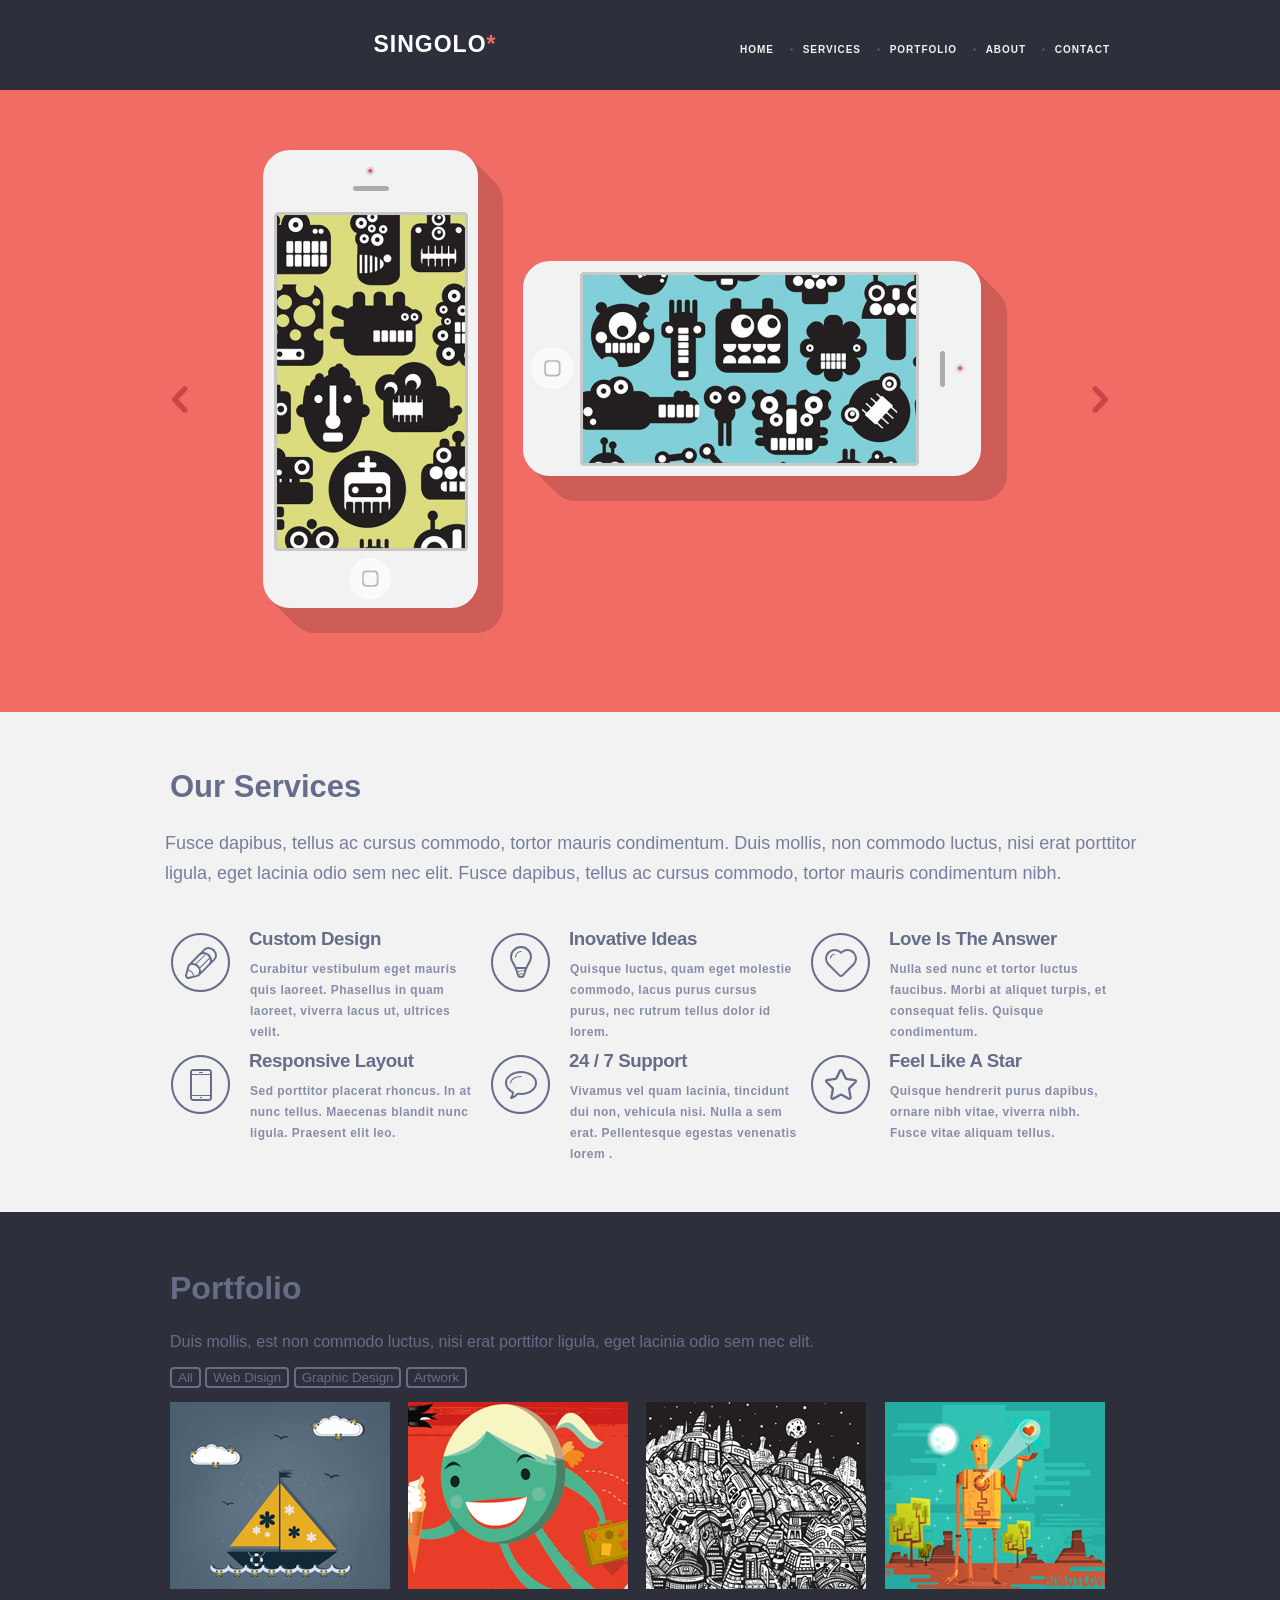
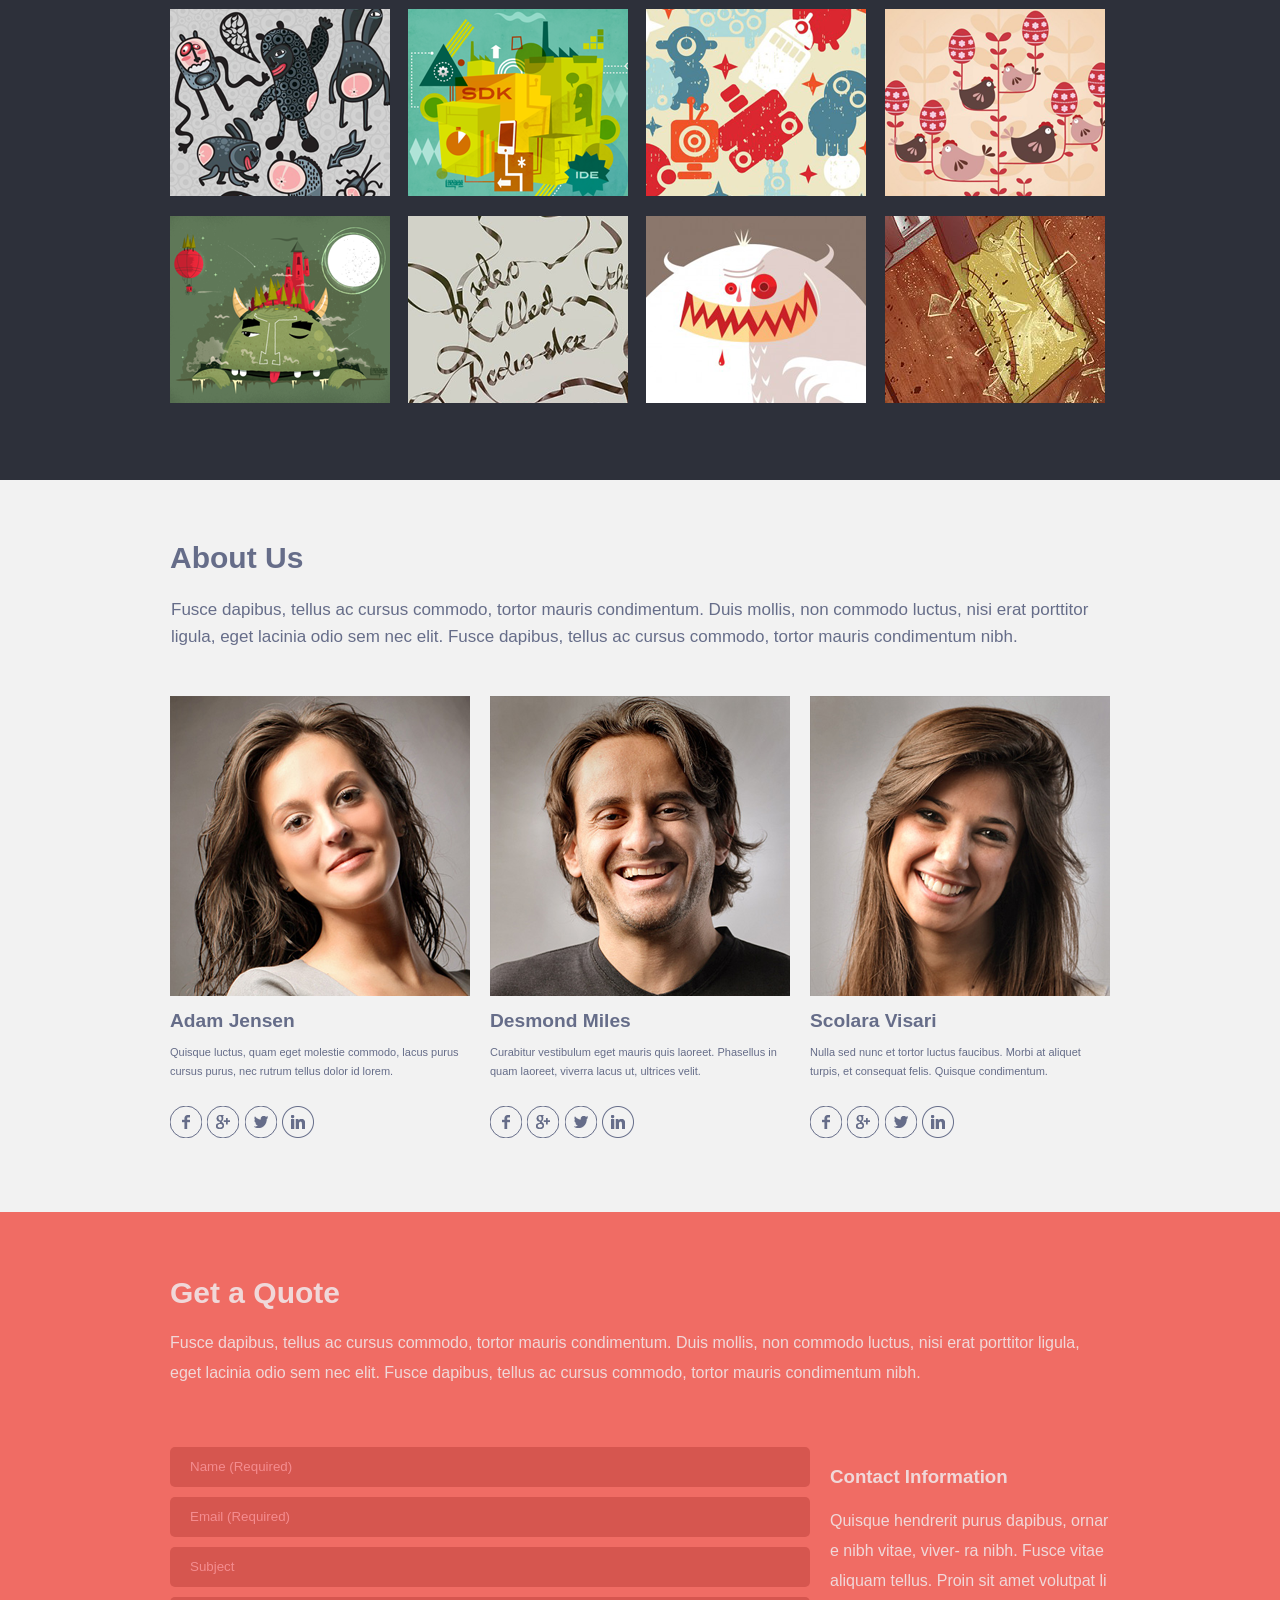
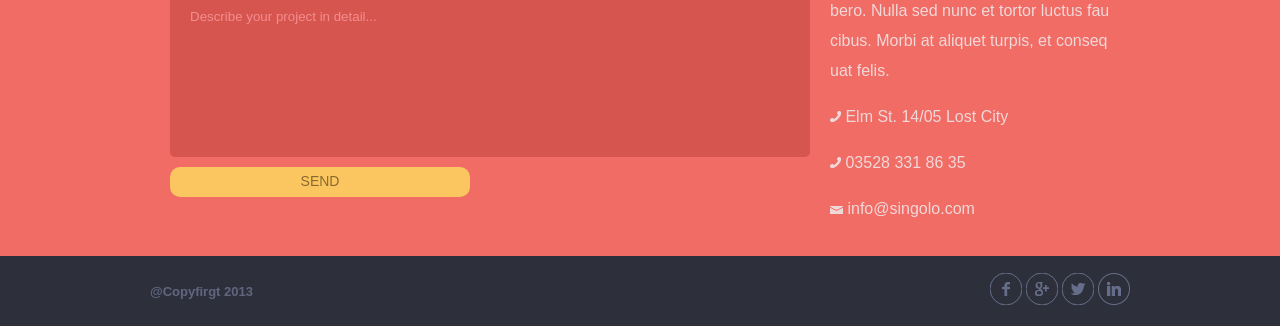
<file: index.html>
<!DOCTYPE html>
<html lang="ru">
    <head>
        <title>Singolo</title>
        <meta name="viewport" content="width=device-width, initial-scale=1.0, user-scalable=0" />
        <link rel="stylesheet" href="style.css" />
        <meta charset="UTF-8" />
    </head>
    <body class="page">
        <header class="cont" id="cont">
            <div class="burger__bottom"></div>
            <div class="header__burger-menu hide">
                <ul class="burger__text">
                    <h1 class="burger__h1">SINGOLO<span>*</span></h1>
                    <li class="burger__li" ><a class="burger__a" id="li1" href="#home">HOME</a></li>
                    <li class="burger__li"><a class="burger__a" id="li2" href="#slide">SERVICES</a></li>
                    <li class="burger__li"><a class="burger__a" href="#portfolio" id="li3">PORTFOLIO</a></li>
                    <li class="burger__li"><a class="burger__a" href="#aUS" id="li4">ABOUT</a></li>
                    <li class="burger__li"><a class="burger__a" href="#quote" id="li5">CONTACT</a></li>
                </ul>
            </div>
            <h1 class="header__h1">SINGOLO<span>*</span></h1>
            <nav class="navigation">
                <ul class="hr">
                    <li class="header__li"><a class="header_a" id="li1" href="#home">HOME</a></li>
                    <li class="header__li"><a class="header_a" id="li2" href="#slide">SERVICES</a></li>
                    <li class="header__li"><a class="header_a" href="#portfolio" id="li3">PORTFOLIO</a></li>
                    <li class="header__li"><a class="header_a" href="#aUS" id="li4">ABOUT</a></li>
                    <li class="header__li"><a class="header_a" href="#quote" id="li5">CONTACT</a></li>
                </ul>
            </nav>
        </header>
        <section class="wrapper" id="home">
            <div class="content">
                <div class="btns">
                    <button class="content__button" id="b1"><img src="img/leftButton.png" width="16px" height="27px" /></button>
                    <div class="first__tab__content showSlide">
                        <div class="verticalPhone">
                            <img class="imgHV" src="img/iphone-vertical.png" />
                            <div class="screenVerticalPhone showScreenVertical" id="div"></div>
                        </div>
                        <div class="horizontPhone">
                            <img class="imgHV" src="img/iphone-horizontal.png" />
                            <div class="screenHorizontPhone showScreenHorizont" id="div">
                                <!-- <img src="img/second__black__style.png" /> -->
                            </div>
                        </div>
                    </div>
                    <div class="second__tab__content hideSlide"><img src="img/slider-2.png" class="slider-2" /></div>
                    <button class="content__button" id="b2"><img src="img/rightButton.png" width="16px" height="27px" /></button>
                </div>
            </div>
        </section>
        <section class="services" id="slide">
            <div class="text">
                <h1>Our Services</h1>
                <p>
                    Fusce dapibus, tellus ac cursus commodo, tortor mauris condimentum. Duis mollis, non commodo luctus, nisi erat porttitor
                    ligula, eget lacinia odio sem nec elit. Fusce dapibus, tellus ac cursus commodo, tortor mauris condimentum nibh.
                </p>
            </div>
            <div class="servis-icon">
                <div class="block">
                    <img class="icon" src="img/Pen.png" />
                    <h3>Custom Design</h3>
                    <p>Curabitur vestibulum eget mauris quis laoreet. Phasellus in quam laoreet, viverra lacus ut, ultrices velit.</p>
                </div>
                <div class="block">
                    <img class="icon" src="img/lightbulb.png" />
                    <h3>Inovative Ideas</h3>
                    <p>Quisque luctus, quam eget molestie commodo, lacus purus cursus purus, nec rutrum tellus dolor id lorem.</p>
                </div>
                <div class="block">
                    <img class="icon" src="img/Heart.png" />
                    <h3>Love Is The Answer</h3>
                    <p>Nulla sed nunc et tortor luctus faucibus. Morbi at aliquet turpis, et consequat felis. Quisque condimentum.</p>
                </div>
                <div class="block">
                    <img class="icon" src="img/Phone.png" />
                    <h3>Responsive Layout</h3>
                    <p>Sed porttitor placerat rhoncus. In at nunc tellus. Maecenas blandit nunc ligula. Praesent elit leo.</p>
                </div>
                <div class="block">
                    <img class="icon" src="img/Bubble.png" />
                    <h3>24 / 7 Support</h3>
                    <p>
                        Vivamus vel quam lacinia, tincidunt dui non, vehicula nisi. Nulla a sem erat. Pellentesque egestas venenatis lorem .
                    </p>
                </div>
                <div class="block">
                    <img class="icon" src="img/Star.png" />
                    <h3>Feel Like A Star</h3>
                    <p>Quisque hendrerit purus dapibus, ornare nibh vitae, viverra nibh. Fusce vitae aliquam tellus.</p>
                </div>
            </div>
        </section>
        <section class="portfolio" id="portfolio">
            <div class="portfolio-text">
                <h1 class="port">Portfolio</h1>
                <p class="p2">Duis mollis, est non commodo luctus, nisi erat porttitor ligula, eget lacinia odio sem nec elit.</p>
                <div class="switchButtons">
                    <button class="all">All</button>
                    <button class="web-disign ">Web Disign</button>
                    <button class="graphic-design">Graphic Design</button>
                    <button class="artwork">Artwork</button>
                </div>
            </div>
            <div class="portfolio-img">
                <img class="portfolio-item" src="img/image_1.svg" />
                <img class="portfolio-item" src="img/image_2.svg" />
                <img class="portfolio-item" src="img/image_3.svg" />
                <img class="portfolio-item" src="img/image_4.svg" />
                <img class="portfolio-item" src="img/image_5.svg" />
                <img class="portfolio-item" src="img/image_6.svg" />
                <img class="portfolio-item" src="img/image_7.svg" />
                <img class="portfolio-item" src="img/image_8.svg" />
                <img class="portfolio-item" src="img/image_9.svg" />
                <img class="portfolio-item" src="img/image_10.svg" />
                <img class="portfolio-item" src="img/image_11.svg" />
                <img class="portfolio-item" src="img/image_12.svg" />
            </div>
        </section>
        <section class="about-Us" id="aUS">
            <div class="about-us-text">
                <h1>About Us</h1>
                <p>
                    Fusce dapibus, tellus ac cursus commodo, tortor mauris condimentum. Duis mollis, non commodo luctus, nisi erat porttitor
                    ligula, eget lacinia odio sem nec elit. Fusce dapibus, tellus ac cursus commodo, tortor mauris condimentum nibh.
                </p>
                <div class="about-us-photo">
                    <figure class="about-us-figure">
                        <img class="about__photo" src="img/photo1.png" />
                        <figcaption class="about-us-figcaption">
                            <b>Adam Jensen </b>
                            <p>Quisque luctus, quam eget molestie commodo, lacus purus cursus purus, nec rutrum tellus dolor id lorem.</p>
                            <a href="https://facebook.com/"><img class="social" src="img/facebook.svg" /></a>
                            <a href="https://google.com/"><img class="social" src="img/google.svg" /></a>
                            <a href="https://twitter.com/"><img class="social" src="img/twitter.svg" /></a>
                            <a href="https://linkedin.com/"><img class="social" src="img/linked-in.svg" /></a>
                        </figcaption>
                    </figure>
                    <figure class="about-us-figure">
                        <img class="about__photo" src="img/photo2.png" />
                        <figcaption class="about-us-figcaption">
                            <b>Desmond Miles</b>
                            <p>
                                Curabitur vestibulum eget mauris quis laoreet. Phasellus in quam laoreet, viverra lacus ut, ultrices velit.
                            </p>
                            <a href="https://facebook.com/"><img class="social" src="img/facebook.svg" /></a>
                            <a href="https://google.com/"><img class="social" src="img/google.svg" /></a>
                            <a href="https://twitter.com/"><img class="social" src="img/twitter.svg" /></a>
                            <a href="https://linkedin.com/"><img class="social" src="img/linked-in.svg" /></a>
                        </figcaption>
                        <img />
                    </figure>
                    <figure class="about-us-figure">
                        <img class="about__photo" src="img/photo3.png" />
                        <figcaption class="about-us-figcaption">
                            <b>Scolara Visari</b>
                            <p>
                                Nulla sed nunc et tortor luctus faucibus. Morbi at aliquet turpis, et consequat felis. Quisque condimentum.
                            </p>
                            <a href="https://facebook.com/"><img class="social" src="img/facebook.svg" /></a>
                            <a href="https://google.com/"><img class="social" src="img/google.svg" /></a>
                            <a href="https://twitter.com/"><img class="social" src="img/twitter.svg" /></a>
                            <a href="https://linkedin.com/"><img class="social" src="img/linked-in.svg" /></a>
                        </figcaption>
                        <img />
                    </figure>
                </div>
            </div>
        </section>
        <section class="get-a-quote" id="quote">
            <div class="getAQuoteHeader">
                <h1>Get a Quote</h1>
                <p>
                    Fusce dapibus, tellus ac cursus commodo, tortor mauris condimentum. Duis mollis, non commodo luctus, nisi erat porttitor
                    ligula, eget lacinia odio sem nec elit. Fusce dapibus, tellus ac cursus commodo, tortor mauris condimentum nibh.
                </p>
                <div class="getAQuoteform">
                    <form name="form">
                        <input class="form__input" type="text" name="firstForm" placeholder="Name (Required)" />
                        <input class="form__input" type="email" name="SecondaryForm" placeholder="Email (Required)" />
                        <input class="form__input" name="ThreeForm" placeholder="Subject" />
                        <textarea
                            class="form__textarea"
                            name="fourthForm"
                            placeholder="Describe your project in detail..."
                            rows="4"
                        ></textarea>
                        <button class="submitBtn" value="Submit">SEND</button>
                    </form>
                    <div class="getAQuoteContact">
                        <h3 class="getAQuote__Contact__Information">Contact Information</h3>
                        <p>
                            Quisque hendrerit purus dapibus, ornare nibh vitae, viver- ra nibh. Fusce vitae aliquam tellus. Proin sit amet
                            volutpat libero. Nulla sed nunc et tortor luctus faucibus. Morbi at aliquet turpis, et consequat felis.
                        </p>

                        <p class="clipBoard"><img src="img/littlephone.png" /> Elm St. 14/05 Lost City</p>
                        <p class="clipBoard"><img src="img/littlephone.png" /> 03528 331 86 35</p>
                        <p class="clipBoard"><img src="img/littlemail.png" /> info@singolo.com</p>
                    </div>
                </div>
            </div>
        </section>
        <div class="modal hide">
            <div class="modal__wall">
                <div class="modal__window">
                    <div class="modal__form">
                        <div class="modal__text">
                            <h2 class="formH">The letter was sent!</h2>
                            <text class="formSubject" id="modal__subject">Subject:</text>
                            <text class="formSubject" id="modal__description">Description:</text>
                            <button class="formBtn" data-close>OK</button>
                        </div>
                    </div>
                </div>
            </div>
        </div>
        <div class="footer">
            <h3 class="textfooter">@Copyfirgt 2013</h3>
            <div class="footerSocial">
                <a href="https://www.facebook.com/"><img class="footer__social" src="img/facebook.svg" /></a>
                <a href="https://www.google.com/"><img class="footer__social" src="img/google.svg" /></a>
                <a href="https://twitter.com/"><img class="footer__social" src="img/twitter.svg" /></a>
                <a href="www.linkedin.com/"><img class="footer__social" src="img/linked-in.svg" /></a>
            </div>
        </div>
        <script src="script.js"></script>
    </body>
</html>
</file>
<file: style.css>
/* хеадер */
* {
    scroll-behavior: smooth;
}
.home {
    color: #2d303a;
}
.burger__li {
    display: none;
}
.burger__h1 {
    display: none;
}
.cont {
    display: flex;
    justify-content: space-between;
    align-items: flex-end;
    position: fixed;
    z-index: 3;
    width: 1020px;
    font-family: 'Lato', 'Bold', sans-serif;
    font-size: 10px;
    letter-spacing: 1px;
    height: 90px;
    background: #2d303a;
    color: #fff;
    box-shadow: 1019px 0px #2d303a, -1019px 0px #2d303a;
}
.header__h1 {
    padding-bottom: 17px;
    padding-left: 40px;
    font-size: 23px;
}
.cont span {
    color: #f06c64;
}
.navigation {
    width: 450px;
}
.header__li {
    color: #494e62; /* Цвет маркеров */
}
.header__li:first-child {
    list-style-type: none;
}
.header_a {
    text-decoration: none;
    color: #f2f2f2;
}
.header_a:hover {
    color: #d6564f;
}

.ActiveHover {
    color: #d6564f;
}
.hoverWhite {
    color: #f2f2f2;
}

.hr {
    display: flex;
    justify-content: space-between;
    padding-right: 40px;
    padding-bottom: 25px;
    font-weight: bold;
}
/* слайды */
.page {
    width: 1020px;
    margin: 0 auto;
}
.wrapper {
    padding-top: 90px;
    display: block;
}
.content {
    margin: 0 auto;
    display: flex;
    justify-content: center;
    background-color: #f06c64;
    height: 622px;
    box-shadow: 1019px 0px #f06c64, -1019px 0px #f06c64;
}
.first__tab__content {
    display: flex;
    justify-content: center;
}
.first__tab__content,
.second__tab__content {
    display: flex;
    height: 622px;
    width: 820px;
}
.btns {
    max-width: 1020px;
}
.verticalPhone {
    max-width: 100%;
    max-height: 100;
    position: relative;
    top: 60px;
}

.screenVerticalPhone {
    display: block;
    background-image: url(img/first__black__style.png);
    background: #000;
    position: relative;
    bottom: 426px;
    left: 10px;
    width: 194px;
    height: 339px;
}
.horizontPhone {
    max-width: 100%;
    max-height: 231px;
    position: relative;
    left: 20px;
    top: 171px;
    padding-right: 30px;
}
.screenHorizontPhone {
    display: block;
    background-image: url(img/second__black__style.png);
    position: relative;
    bottom: 232px;
    left: 59px;
    width: 335px;
    height: 190px;
}
.showScreenVertical {
    display: none;
}
.showScreenHorizont {
    display: none;
}
.show {
    display: flex;
}
.showSlide {
    display: flex;
}
.hide {
    display: none;
}
.hideSlide {
    display: none;
}
.btns {
    display: flex;
}
.content__button {
    background-color: #f06c64;
    width: 100px;
    border: 0px;
}
.content__button:hover {
    cursor: pointer;
    background-color: rgba(0, 0, 0, 0.15);
}

.blueClr {
    background-color: #648bf0;
}
.blueShadow {
    box-shadow: 1019px 0px #648bf0, -1019px 0px #648bf0;
}

.blueClr:hover {
    cursor: pointer;
    background-color: #436bd0;
}

/* our services */
.services {
    margin-top: 0 auto;
    height: 500px;
    display: block;
    background-color: #f2f2f2;
    font-family: 'Lato', 'Bold', sans-serif;
    box-shadow: 1019px 0px #f2f2f2, -1019px 0px #f2f2f2;
}
.text {
    color: #666d89;
    line-height: 30px;
    margin-left: 35px;
}
.text h1 {
    padding: 60px 5px 0;
    margin-top: 0px;
    font-size: 31px;
}
.text p {
    font-size: 18px;
    line-height: 30px;
    color: #767e9e;
}
.servis-icon {
    display: grid;
    grid-template: 1fr 1fr /300px 300px 300px;
    grid-gap: 20px;
    padding-top: 60px;
    position: relative;
    padding: 26px 40px;
}
.block {
    display: grid;
    grid-template: 12px 80px / 70px 230px;
    grid-gap: 10px;
    grid-template-areas:
        'i h'
        'i p';
}
.block .img {
    grid-area: i;
}
.block h3 {
    position: relative;
    line-height: 0px;
    top: -11px;
    left: -1px;
    color: #666d89;
    font-weight: 900;
    letter-spacing: -0.4px;
}
.block p {
    grid-area: p;
    color: #878da9;
    font-size: 12px;
    word-wrap: break-word;
    font-weight: 700;
    position: relative;
    left: 0px;
    top: -7px;
    line-height: 21px;
    letter-spacing: 0.48px;
}
/* Портфолио */
.portfolio {
    margin: 0 auto;
    display: block;
    height: 868px;
    background-color: #2d303a;
    box-shadow: 1019px 0px #2d303a, -1019px 0px #2d303a;
}
.portfolio-text h1 {
    font-size: 32px;
    padding-top: 20px;
}
.portfolio-text {
    font-family: 'Lato', 'Bold', sans-serif;
    color: #666d89;
    padding-top: 11px;
    padding-left: 40px;
}
.switchButtons {
    display: inline;
}

.web-disign {
    border-color: #666d89;
    border-radius: 4px;
    color: #666d89;
    background-color: #2d303a;
    border-style: solid;
}
.all {
    border-color: #666d89;
    border-radius: 4px;
    color: #666d89;
    background-color: #2d303a;
    border-style: solid;
    
}
.graphic-design {
    border-color: #666d89;
    border-radius: 4px;
    border-style: solid;
    color: #666d89;
    background-color: #2d303a;
}
.artwork {
    border-color: #666d89;
    border-style: solid;
    border-radius: 4px;
    color: #666d89;
    background-color: #2d303a;
}
.all:hover {
    background-color: #666d89;
    color: white;
    border-color: #fff;
    transition-duration: 0.4s;
}
.graphic-design:hover {
    background-color: #666d89;
    color: white;
    border-color: #fff;
    transition-duration: 0.4s;
}
.artwork:hover {
    background-color: #666d89;
    color: white;
    border-color: #fff;
    transition-duration: 0.4s;
}
.web-disign:hover {
    background-color: #666d89;
    color: white;
    border-color: #fff;
    transition-duration: 0.4s;
}
.portfolio-img {
    margin-top: 3px;
    padding-left: 40px;
    display: grid;
    grid-template-columns: repeat(4, 9%);
    grid-column-gap: 150px;
    grid-row-gap: 20px;
    padding-top: 11px;
}
.borderForImg {
    border: 4px solid rgb(223, 135, 21);
}
.activeButton {
    background-color: #666d89;
    color: white;
    border-color: #fff;
}
/* О нас */
.about-Us {
    background-color: #f2f2f2;
    padding: 36px;
    height: 660px;
    box-shadow: 1019px 0px #f2f2f2, -1019px 0px #f2f2f2;
}
.about-us-text p {
    margin: 0px;
    padding-left: 5px;
    font-size: 17px;
    line-height: 27px;
}
.about-us-text {
    display: block;
    color: #666d89;
    flex-direction: column;
    font-family: 'Lato', 'Bold', sans-serif;
}
.about-us-text h1 {
    margin-bottom: 15px;
    font-size: 30px;
    padding: 0px 4px 6px;
}
.about-us-photo {
    padding-top: 36px;
    display: flex;
    justify-content: center;
    font-family: 'Lato', 'Bold', sans-serif;
}
.about-us-figure {
    display: inline-block;
    margin: 0px;
    padding: 10px;
}
.about-us-figcaption {
    padding-top: 10px;
    font-size: larger;
}
.about-us-figcaption p {
    padding: 11px 0px 25px;
    font-size: 11px;
    line-height: 19px;
    font-family: 'Lato', 'Bold', sans-serif;
}

/* Квента */
.get-a-quote {
    padding-left: 40px;
    padding-top: 29px;
    padding-right: 40px;
    height: 615px;
    background-color: #f06c64;
    color: #f0d8d9;
    font-family: 'Lato', 'Bold', sans-serif;
    box-shadow: 1019px 0px #f06c64, -1019px 0px #f06c64;
}
.getAQuoteform {
    padding-top: 43px;
    display: flex;
}
.getAQuoteform .form__input {
    display: block;
    width: 600px;
    padding: 0 20px;
    margin-bottom: 10px;
    background: #d6564f;
    line-height: 40px;
    border-width: 0;
    border-radius: 5px;
    font-family: 'Roboto', sans-serif;
    color: #f0d8d9;
    border-color: #f0d8d9;
}
.getAQuoteform .form__textarea {
    display: block;
    resize: none;
    width: 600px;
    padding: 0 20px;
    margin-bottom: 10px;
    background: #d6564f;
    line-height: 40px;
    border-width: 0;
    border-radius: 5px;
    font-family: 'Roboto', sans-serif;
    color: #f0d8d9;
    border-color: #f0d8d9;
}
.getAQuoteform .form__input::placeholder {
    color: #f48c8f;
}
.getAQuoteform .form__textarea::placeholder {
    color: #f48c8f;
}
.getAQuoteContact {
    padding-left: 20px;
    width: 306px;
    height: 200px;
    color: #f0d8d9;

    word-break: break-all;
    font-family: 'Lato', 'Bold', sans-serif;
}
.getAQuoteHeader p {
    line-height: 30px;
}
.getAQuoteHeader h1 {
    padding: 10px 0px 0px;
    font-size: 30px;
    margin-bottom: 18px;
}
.submitBtn {
    width: 300px;
    height: 30px;
    border-radius: 10px;
    border: none;
    font-family: 'Lato Bold', sans-serif;
    font-size: 14px;
    line-height: 1.7em;
    font-weight: 400;
    color: #886a30;
    background-color: #fbc65f;
}
.submitBtn:hover {
    -webkit-box-shadow: 0 0 1px 1px #f48c8f;
    box-shadow: 0 0 1px 1px #f48c8f;
    color: #35a155;
    transition: 0.5s;
    -webkit-animation: swing 0.6s ease;
    animation: swing 0.6s ease;
    -webkit-animation-iteration-count: 1;
    animation-iteration-count: 1;
}
@-webkit-keyframes swing {
    15% {
        -webkit-transform: translateX(9px);
        transform: translateX(9px);
    }
    30% {
        -webkit-transform: translateX(-9px);
        transform: translateX(-9px);
    }
    40% {
        -webkit-transform: translateX(6px);
        transform: translateX(6px);
    }
    50% {
        -webkit-transform: translateX(-6px);
        transform: translateX(-6px);
    }
    65% {
        -webkit-transform: translateX(3px);
        transform: translateX(3px);
    }
    100% {
        -webkit-transform: translateX(0);
        transform: translateX(0);
    }
}
@keyframes swing {
    15% {
        -webkit-transform: translateX(9px);
        transform: translateX(9px);
    }
    30% {
        -webkit-transform: translateX(-9px);
        transform: translateX(-9px);
    }
    40% {
        -webkit-transform: translateX(6px);
        transform: translateX(6px);
    }
    50% {
        -webkit-transform: translateX(-6px);
        transform: translateX(-6px);
    }
    65% {
        -webkit-transform: translateX(3px);
        transform: translateX(3px);
    }
    100% {
        -webkit-transform: translateX(0);
        transform: translateX(0);
    }
}
.modal__wall {
    display: flex;
    justify-content: center;
    top: 0px;
    left: 0px;
    z-index: 4;
    width: 100%;
    height: 3510px;
    background: rgba(0, 0, 0, 0.5);
    position: absolute;
}
.modal__window {
    width: 50%;
    margin: 0 auto;
    padding: 7px;
    position: fixed;
    top: calc(100vh - 75%);
    border-radius: 30px;
    z-index: 4;
    background-color: #2d303a;
}
.modal__text {
    display: flex;
    align-items: center;
    align-content: center;
    text-align: center;
    flex-direction: column;
}
.formH {
    color: #f5fffa;
    margin: 20px 0;
    font-size: 18px;
    line-height: 18px;
    font-family: 'Lato Black', sans-serif;
    font-weight: 900;
    letter-spacing: 0.01em;
}
.formSubject {
    width: 400px;
    padding: 5px;
    font-size: 12px;
    line-height: 22px;
    color: #f5fffa;
    font-family: 'Lato Bold', sans-serif;
    font-weight: 400;
    letter-spacing: -0.018em;
    word-break: break-all;
}
.formText {
    color: #f5fffa;
}
.formBtn {
    width: 100px;
    height: 40px;
    padding: 7px 7px;
    border-radius: 5px;
    cursor: pointer;
    color: #886a30;
    background-color: #fbc65f;
    font-family: 'Lato Bold', sans-serif;
    font-size: 14px;
    line-height: 1.7em;
    font-weight: 400;
}
.formBtn:hover {
    color: #886a30;

    transition: 0.5s;
    -webkit-transform: scale(1.1);
    -moz-transform: scale(1.1);
    -o-transform: scale(1.1);
    transform: scale(1.1);
}
.footer {
    padding-right: 20px;
    display: flex;
    justify-content: space-between;
    align-items: center;
    background: #2d303a;
    box-shadow: 1019px 0px #2d303a, -1019px 0px #2d303a;
}
.textfooter {
    display: flex;
    height: 70px;
    font-size: small;
    color: #606680;
    justify-content: space-between;
    padding: 0px 20px;
    align-items: center;
    margin: 0;
    font-family: 'Lato', 'Bold', sans-serif;
}
/* Адаптивная верстка для горизонтального планшета done */
@media (max-width: 1199px) {
    .page {
        overflow-x: hidden;
    }
    .cont {
        width: 100%;
        max-width: 1020px;
        box-shadow: 959px 0px #2d303a, -959px 0px #2d303a;
    }

    .content {
        height: 516px;
    }
    .btns {
        width: 100%;
    }
    .second__tab__content  {
        width: 1000px;
        height: 516px;
        background-color: #648bf0;
        justify-content: center;
    }
    .first__tab__content {
        width: 100%;
    }
    .horizontPhone {
        left: 69px;
        top: 135px;
    }
    .verticalPhone {
        left: 30px;
        top: 20px;
    }
    .imgHV {
        max-width: 100%;
    }
}
/* Адаптивная верстка для вертикального планшета  */
@media (max-width: 991px) {
    .page {
        max-width: 100%;
    }
    .cont {
        width: 100%;
        max-width: 960px;
        box-shadow: 719px 0px #2d303a, -719px 0px #2d303a;
    }
    .content {
        height: 444.76px;
    }
    .btns {
        width: 100%;
        max-width: 960px;
    }
    .second__tab__content {
        height: 445px;
        background-color: #648bf0;
        justify-content: center;
    }
    .content__button {
        width: 84px;
    }
    .imgHV {
        max-width: 100%;
    }
    .horizontPhone {
        left: 79px;
    }
    .verticalPhone {
        left: 79px;
    }
    .text p {
        padding-right: 5%;
    }
    .services {
        height: 630px;
    }
    .servis-icon {
        padding: 26px 25px;
        display: flex;
        flex-wrap: wrap;
        justify-content: center;
    }
    .about-us-photo {
        padding-right: 3%;
    }
    .get-a-quote {
        padding-right: 62px;
    }
    .footer {
        padding-right: 55px;
    }
    .servis-icon {
        padding: 26px 14px;
    }
    .portfolio {
        width: 100%;
        max-width: 1020px;
        margin: 0 auto;
        height: 1079px;
    }
    .portfolio-img {
        max-width: 1020px;
        width: 100%;
        height: auto;
        margin: 0 auto;
        display: -ms-grid;
        display: grid;
        grid-template-columns: 1.5fr 1.5fr 2fr;
        grid-gap: 20px 20px;
    }
    .portfolio-item {
        max-width: 228px;
        width: 100%;
        height: auto;
        box-sizing: border-box;
        transition: all 0.5s ease;
    }
    .about__photo {
        max-width: 95%;
    }
    .getAQuoteform {
        padding-top: 11px;
        display: flex;
        justify-content: center;
    }
    .getAQuoteform .form__input {
        width: 400px;
    }
    .getAQuoteform .form__textarea {
        width: 400px;
    }
    .textfooter {
        padding-left: 43px;
    }
}
/* Адаптивная верстка для горизонтального телефона  */
@media (max-width: 768px) {
    .screenHorizontPhone {
        bottom: 158px;
        left: 39px;
        width: 225px;
        height: 129px;
    }
    .screenVerticalPhone {
        position: relative;
        bottom: 288px;
        left: 9px;
        width: 128px;
        height: 227px;
    }

    .burger__h1 {
        display: block;
        padding-left: 51px;
        padding-top: 4px;
    }
    .activeBurger {
        display: flex;
    }
    .hide {
        display: none;
    }
    .header__burger-menu {
        position: fixed;
        justify-content: center;
        align-items: center;
        width: 1000px;
        height: 3000px;
        top: 0;
        left: 0;
        background: #0008;
    }
    .cont {
        display: flex;
        justify-content: flex-start;
    }
    .burger__bottom {
        z-index: 1;
        background-image: url(img/hamburger.png);
        width: 32px;
        height: 32px;
        display: flex;
        margin-left: 10px;
        padding-right: 6px;
    }
    .burger__text {
        display: block;
        position: absolute;
        top: 5px;
        left: 0;
        margin-top: auto;
        width: 258px;
        height: 2000px;
        padding: 10px 10px;
        background-color: #2d303a;
        border-radius: 5px;
        text-align: left;
    }
    .burger__li {
        display: flex;
        justify-content: flex-start;
        padding-left: 51px;
        padding-top: 10px;

        font-size: 25px;
    }
    .burger__a {
        text-decoration: none;
        color: #f2f2f2;
    }
    .ActiveHover {
        color: #d6564f;
    }
    .navigation {
        display: none;
    }
    .second__tab__content {
        width: 800px;
        height: 362px;
    }
    .cont {
        display: flex;
        justify-content: flex-start;
        align-items: center;
        width: 100%;
        max-width: 725px;
        box-shadow: 539px 0px #2d303a, -539px 0px #2d303a;
    }
    .header__h1 {
        padding-left: 263px;
        padding-bottom: 4px;
    }
    .content {
        height: 361.76px;
    }
    .horizontPhone {
        top: 100px;
        left: 56px;
        max-width: 52%;
    }
    .verticalPhone {
        left: 5px;
        max-width: 26%;
    }
    .p2 {
        padding-right: 20px;
    }
    .portfolio {
        height: 1980px;
    }
    .portfolio-img {
        display: grid;
        grid-template-columns: 0.8fr 1fr;
        grid-gap: 13px 14px;
        padding-left: 5%;
    }
    .portfolio-item {
        max-width: 329px;
    }
    .about-Us {
        height: 592px;
    }
    .about__photo {
        height: 219px;
    }
    .getAQuoteform {
        padding-top: 11px;
    }
    .getAQuoteform .form__input {
        width: 359px;
    }
    .getAQuoteform .form__textarea {
        width: 359px;
    }
    .textfooter {
        padding-left: 43px;
    }
    .modal__wall {
        height: 4437px;
    }
}
@media (max-width: 672px) {
    .screenHorizontPhone {
        bottom: 134px;
        left: 34px;
        width: 191px;
        height: 108px;
    }
    .screenVerticalPhone {
        bottom: 246px;
        left: 9px;
        width: 108px;
        height: 195px;
    }
    .second__tab__content {
        height: 330.76px;
    }
    .services {
        height: 1053px;
    }
    .servis-icon {
        display: grid;
        grid-template-columns: 1fr;
        grid-row-gap: 30px;
    }
    .get-a-quote {
        padding-left: 21px;
    }
    .getAQuoteHeader p {
        line-height: 20px;
    }
    .getAQuoteform .form__input {
        width: 250px;
    }
    .getAQuoteform .form__textarea {
        width: 250px;
    }
    .submitBtn {
        width: 290px;
    }
    .textfooter {
        padding-left: 43px;
    }
    .portfolio {
        height: 1663px;
    }
    .portfolio-img {
        display: grid;
        grid-template-columns: 0.8fr 1fr;
        grid-gap: 13px 14px;
        padding-left: 5%;
    }
    .portfolio-item {
        max-width: 264px;
    }
    .about__photo {
        height: 47%;
    }
}
/* Адаптивная верстка для вертикального телефона  */
@media (max-width: 575px) {
    .screenVerticalPhone {
        bottom: 181px;
        left: 4px;
        width: 82px;
        height: 143px;
    }
    .screenHorizontPhone {
        bottom: 111px;
        left: 28px;
        width: 158px;
        height: 89px;
    }
    .header__h1 {
        padding-left: 188px;
    }
    .cont {
        width: 100%;
        max-width: 100%;
    }
    .burger__bottom {
        padding-right: 2px;
    }
    .second__tab__content {
        height: 220.76px;
    }
    .horizontPhone {
        top: 9%;
        left: 40px;
    }
    .verticalPhone {
        top: 10px;
        max-width: 23%;
    }
    .content {
        height: 220.76px;
    }
    .imgHV {
        max-width: 100%;
    }
    .services {
        height: 1053px;
    }
    .portfolio {
        height: 1384px;
    }
    .portfolio-img {
        max-width: 436px;
        display: grid;
        grid-template-columns: 1fr 1fr;
        grid-gap: 13px 14px;
        padding-left: 5%;
    }
    .about-us-figure {
        max-height: 55%;
    }
    .social {
        max-width: 8%;
    }

    .about-us-figcaption {
        padding: 11px 213px 25px 0px;
    }
    .getAQuoteform {
        padding-top: 11px;
    }
    .getAQuoteform .form__input {
        width: 200px;
    }
    .getAQuoteform .form__textarea {
        width: 200px;
    }
    .textfooter {
        padding-left: 43px;
    }
    .submitBtn {
        width: 240px;
    }

    .about-us-photo {
        display: flex;
        flex-wrap: wrap;
        height: 500px;
    }
    .about-Us {
        height: 1094px;
    }
    .getAQuoteHeader p {
        line-height: 18px;
        font-size: 14px;
    }
    .getAQuoteHeader h1 {
        font-size: 22px;
    }
    .modal__wall {
        height: 4627px;
    }
    .footer__social {
        max-width: 17%;
    }
    .footer {
        padding-right: 1px;
    }
}
@media (max-width: 425px) {
    .screenVerticalPhone {
        bottom: 125px;
        left: 4px;
        width: 54px;
        height: 97px;
    }
    .screenHorizontPhone {
        bottom: 78px;
        left: 19px;
        width: 108px;
        height: 62px;
    }
    .about-us-figure {
        height: 341px;
        padding: 14px 37px 86px 54px;
    }
    .about-us-figcaption {
        padding: 14px 30px 25px 0px;
    }
    .horizontPhone {
        top: 11%;
        left: 40px;
    }
    .verticalPhone {
        top: 41px;
    }
    .second__tab__content {
       width:400px ;
    }
    .get-a-quote {
        height: 554px;
    }
    .about-us-text p {
        font-size: 14px;
    }
    .about-us-photo {
        height: 66%;
    }
    .about__photo {
        height: 69%;
    }

    .social {
        max-width: 27%;
    }

    .about-Us {
        height: 1540px;
    }
    .portfolio {
        height: 1188px;
    }
    .portfolio-img {
        max-width: 358px;
    }
    .services {
        height: 1111px;
    }
    .cont {
        width: 100%;
        max-width: 100%;
    }
    .burger__text {
        width: 223px;
    }
    .header__h1 {
        padding-left: 102px;
    }
    .getAQuoteform .form__input {
        width: 125px;
    }
    .getAQuoteform .form__textarea {
        width: 127px;
    }
    .submitBtn {
        width: 169px;
    }
    .get-a-quote {
        padding-left: 21px;
    }
    .getAQuote__Contact__Information {
        font-size: 15px;
    }
    .getAQuoteHeader p {
        line-height: 18px;
        font-size: 12px;
    }
    .modal__wall {
        height: 4836px;
    }
    .cont {
        height: 52px;
    }
    .wrapper {
        padding-top: 51px;
        display: block;
    }
    .servis-icon {
        padding: 28px 55px;
    }
}
@media (max-width: 375px) {
    .screenVerticalPhone {
        bottom: 167px;
        left: 4px;
        width: 75px;
        height: 130px;
    }
    .screenHorizontPhone {
        bottom: 75px;
        left: 18px;
        width: 105px;
        height: 59px;
    }
    .servis-icon {
        padding: 3px 37px
    }
    .second__tab__content {
        height: 220.76px;
        width: 230px;
        padding-left: 51px;
        padding-right: 5px;
    }
    .content__button {
        width: 51px;
    }
    .verticalPhone {
        top: 14px;
        max-width: 32%;
    }
    .horizontPhone {
        top: 11%;
        left: 19px;
        padding-right: 1px;
    }
    .portfolio-img {
        max-width: 312px;
    }
    .services {
        height: 1135px;
    }
    .portfolio {
        height: 1098px;
    }
    .about-us-figure {
        display: flex;
        justify-content: center;
        flex-wrap: wrap;
        align-items: center;
    }
    .about-us-figcaption {
        padding: 14px 0px 0px 0px;
    }
    .get-a-quote {
        padding-right: 16px;
    }
    .modal__wall {
        height: 4640px;
    }
    .about__photo {
        height: 50%;
    }
    .about-us-figure {
        height: 341px;
        padding: 14px 37px 40px 54px;
    }
    .about-Us {
        height: 1423px;
    }
    .getAQuote__Contact__Information {
        font-size: 14px;
    }
}
@media (max-width: 320px) {
    .screenVerticalPhone {
        bottom: 132px;
        left: 4px;
        width: 57px;
        height: 103px;
    }
    .screenHorizontPhone {
        bottom: 72px;
        left: 18px;
        width: 100px;
        height: 57px;
    }
    .header__h1 {
        padding-left: 56px;
    }
    .btns {
        display: flex;
        justify-content: space-between;
    }
    .content__button {
        width: 35px;
    }
    .slider-2 {
        width: 186%;
        height: 100%;
    }
    .second__tab__content {
        height: 220.76px;
        width: 145px;
        padding-left: 17px;
        padding-right: 5px;
    }
    .verticalPhone {
        top: 37px;
        max-width: 28%;
    }
    .horizontPhone {
        top: 13%;
        left: 19px;
        padding-right: 1px;
        max-width: 56%;
    }
    .services {
        height: 1157px;
    }
    .portfolio-text {
        font-family: 'Lato', 'Bold', sans-serif;
        color: #666d89;
        padding-top: 11px;
        padding-left: 14px;
    }
    .portfolio-img {
        max-width: 278px;
    }
    .portfolio {
        height: 996px;
    }
 
    .about-us-figure {
        display: flex;
        justify-content: center;
        flex-wrap: wrap;
        align-items: center;
        height: 341px;
        padding: 0px 0px 108px 13px;
    }
    .about-us-figcaption {
        padding: 14px 27px 25px 29px;
    }
    .about-Us {
        height: 1633px;
    }
    .getAQuoteform .form__input {
        width: 105px;
    }
    .getAQuoteform .form__textarea {
        width: 106px;
    }
    .submitBtn {
        width: 148px;
    }
    .getAQuote__Contact__Information {
        font-size: 12px;
    }
    .getAQuoteHeader p {
        line-height: 18px;
        font-size: 8px;
    }
    .modal__wall {
        height: 4783px;
    }
}
</file>
